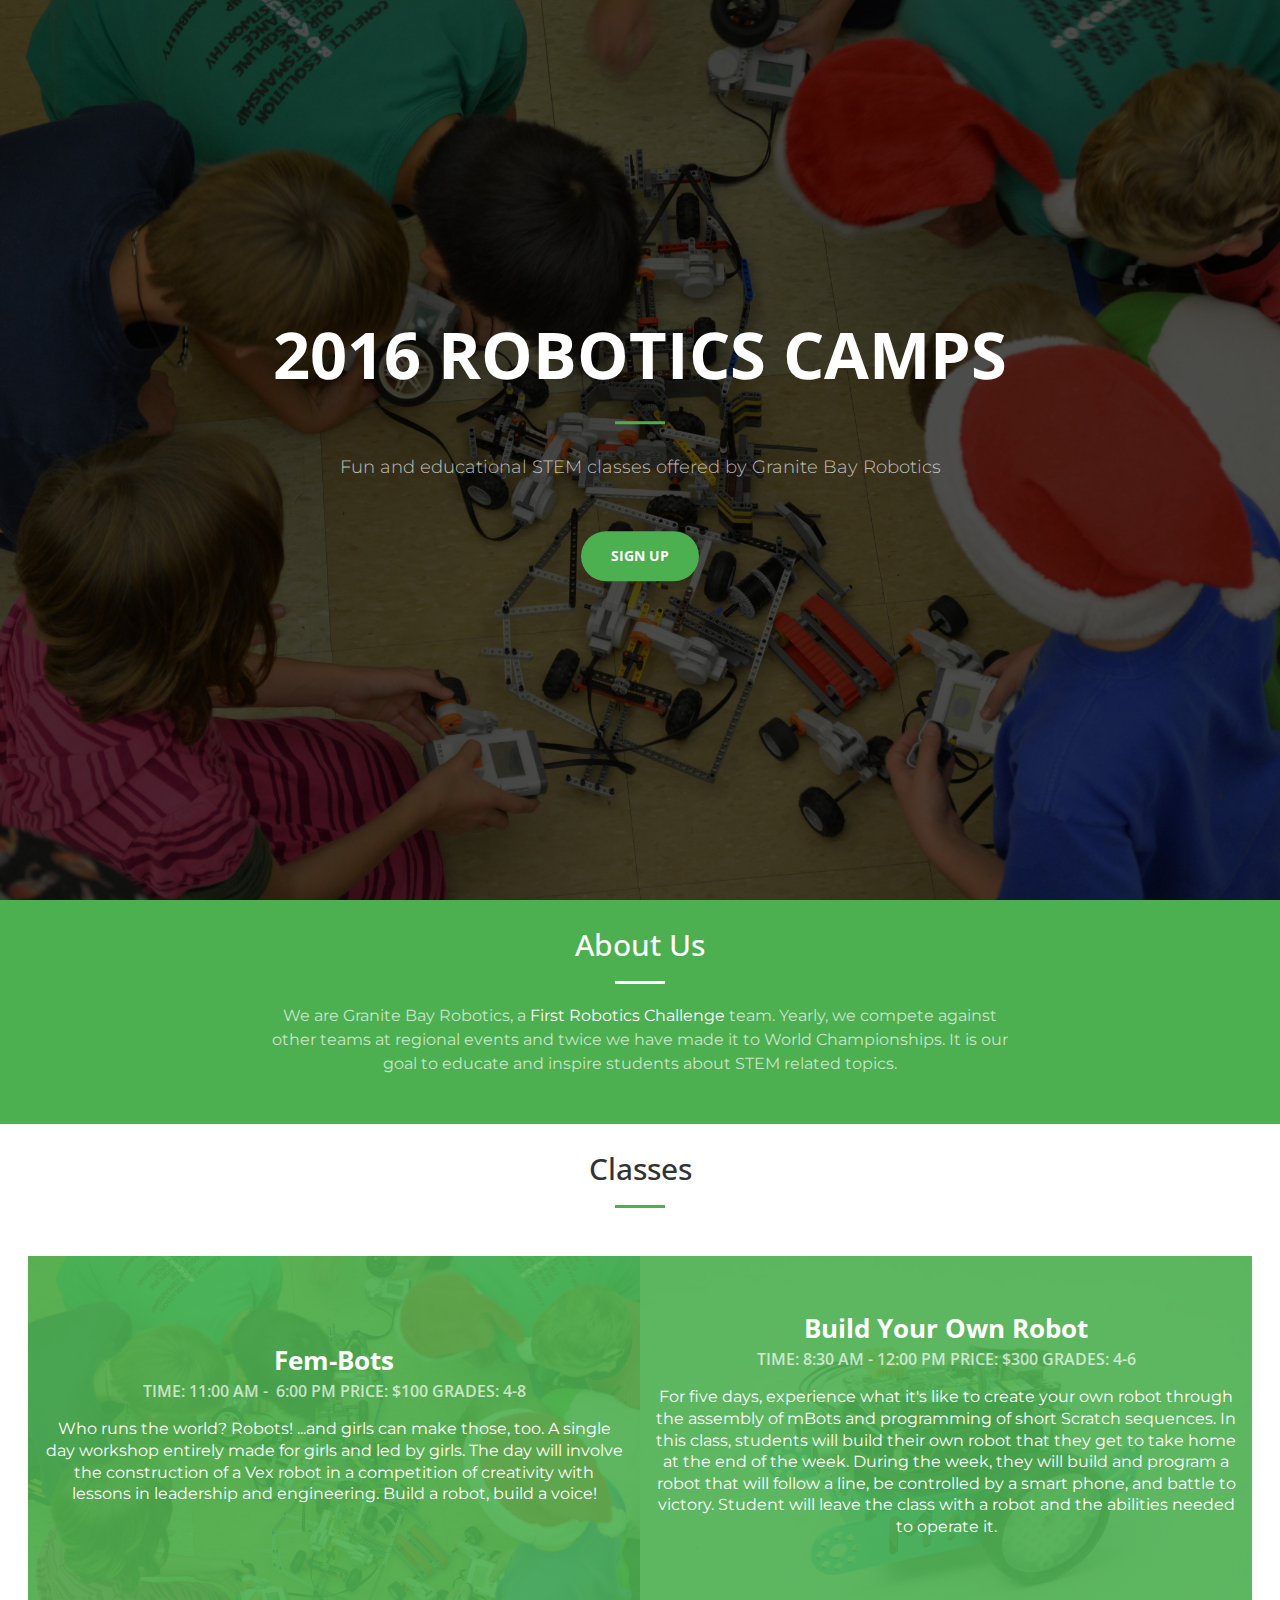
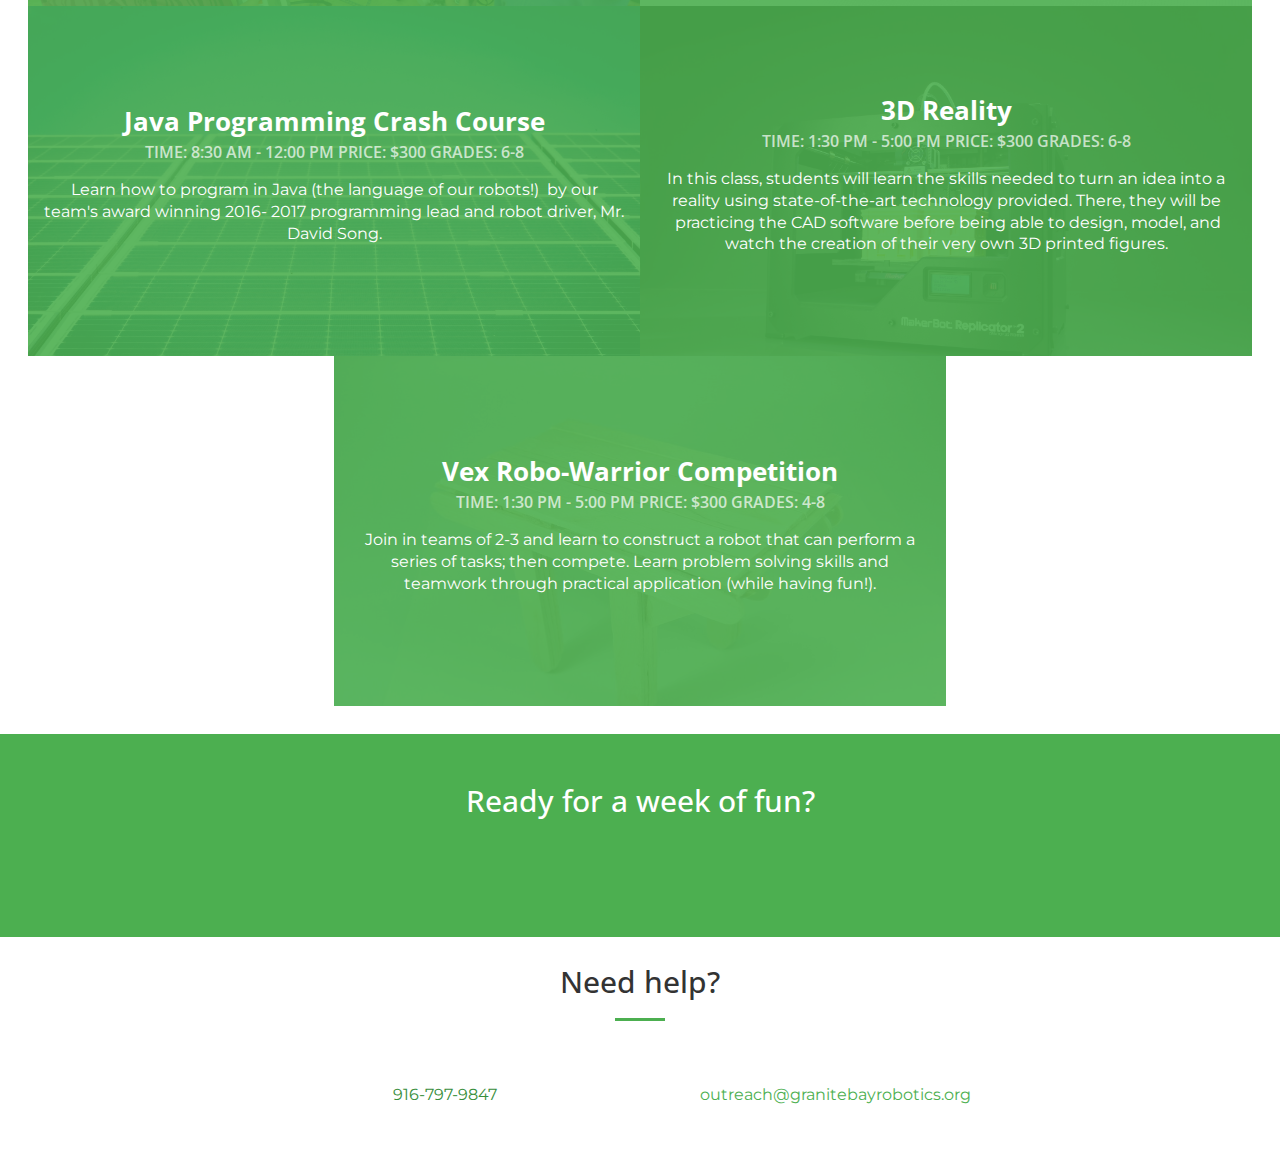
<file: index.html>
<!DOCTYPE html>
<html lang="en">

<head>

    <meta charset="utf-8">
    <meta http-equiv="X-UA-Compatible" content="IE=edge">
    <meta name="viewport" content="width=device-width, initial-scale=1">
    <meta name="description" content="">
    <meta name="author" content="">

    <title>Granite Bay Robotics Classes</title>

    <!-- Bootstrap Core CSS -->
    <link rel="stylesheet" href="css/bootstrap.min.css" type="text/css">

    <!-- Custom Fonts -->
    <link href='http://fonts.googleapis.com/css?family=Open+Sans:300italic,400italic,600italic,700italic,1000italic,400,300,600,700,1000' rel='stylesheet' type='text/css'>
    <link href='http://fonts.googleapis.com/css?family=Merriweather:400,300,300italic,400italic,700,700italic,900,900italic' rel='stylesheet' type='text/css'>
    <link href='http://fonts.googleapis.com/css?family=Montserrat:400,300,300italic,400italic,700,700italic,900,900italic' rel='stylesheet' type='text/css'>
    <link rel="stylesheet" href="font-awesome/css/font-awesome.min.css" type="text/css">

    <!-- Plugin CSS -->
    <link rel="stylesheet" href="css/animate.min.css" type="text/css">

    <!-- Custom CSS -->
    <link rel="stylesheet" href="css/creative.css" type="text/css">

    <!-- HTML5 Shim and Respond.js IE8 support of HTML5 elements and media queries -->
    <!-- WARNING: Respond.js doesn't work if you view the page via file:// -->
    <!--[if lt IE 9]>
        <script src="https://oss.maxcdn.com/libs/html5shiv/3.7.0/html5shiv.js"></script>
        <script src="https://oss.maxcdn.com/libs/respond.js/1.4.2/respond.min.js"></script>
    <![endif]-->

</head>

<body id="page-top">

    <header>
        <div class="header-content">
            <div class="header-content-inner">
                <h1>2016 Robotics Camps</h1>
                <hr>
                <p>Fun and educational STEM classes offered by Granite Bay Robotics</p>
                <a href="signup.html" class="btn btn-primary btn-xl page-scroll">Sign Up</a>
            </div>
        </div>
    </header>

    <section class="bg-primary" id="about">
        <div class="container">
            <div class="row">
                <div class="col-lg-8 col-lg-offset-2 text-center">
                    <h2 class="section-heading">About Us</h2>
                    <hr class="light">
                    <p class="text-faded">We are Granite Bay Robotics, a <a href="http://www.usfirst.org/roboticsprograms/frc" class="frc">First Robotics Challenge</a> team. Yearly, we compete against other teams at regional events and twice we have made it to World Championships. It is our goal to educate and inspire students about STEM related topics.</p>
                    <!--<a href="#" class="btn btn-default btn-xl">Get Started!</a>-->
                </div>
            </div>
        </div>
    </section>

    <section id="services">
        <div class="container">
            <div class="row">
                <div class="col-lg-12 text-center">
                    <h2 class="section-heading">Classes</h2>
                    <hr class="primary">
                </div>
            </div>
        </div>
    </section>

    <section class="no-padding" id="portfolio">
        <div class="container-fluid">
            <div class="row no-gutter">
                <div class="col-lg-6 col-lg-12">
                    <a href="#" class="portfolio-box" onclick="return false;">
                        <img src="img/portfolio/legom.jpg" class="img-responsive" alt="">
                        <div class="portfolio-box-caption">
                            <div class="portfolio-box-caption-content"> 
                                <div class="project-name">
                                    Fem-Bots
                                </div>
                                <div class="project-category text-faded">
				Time: 11:00 AM -  6:00 PM Price: $100 Grades: 4-8
                                </div>
                                <div class="project-desc">
				Who runs the world? Robots! ...and girls can make those, too. A single day workshop entirely made for girls and led by girls. The day will involve the construction of a Vex robot in a competition of creativity with lessons in leadership and engineering. Build a robot, build a voice!		
                                </div>
                            </div>
                        </div>
                    </a>
                </div>
                
                <div class="col-lg-6 col-lg-12">
                    <a href="#" class="portfolio-box" onclick="return false;">
                        <img src="img/portfolio/robot.jpg" class="img-responsive" alt="">
                        <div class="portfolio-box-caption">
                            <div class="portfolio-box-caption-content">
                               <div class="project-name">
                                    Build Your Own Robot
                                </div>
                                <div class="project-category text-faded">
				Time: 8:30 AM - 12:00 PM Price: $300 Grades: 4-6
                                </div>
                                <div class="project-desc">
				For five days, experience what it's like to create your own robot through the assembly of mBots and programming of short Scratch sequences. In this class, students will build their own robot that they get to take home at the end of the week. During the week, they will build and program a robot that will follow a line, be controlled by a smart phone, and battle to victory. Student will leave the class with a robot and the abilities needed to operate it.
                                </div>
                            </div>
                        </div>
                    </a>
                </div>
                <div class="col-lg-6 col-lg-12">
                    <a href="#" class="portfolio-box" onclick="return false;">
                        <img src="img/portfolio/energy.jpg" class="img-responsive" alt="">
                        <div class="portfolio-box-caption">
                            <div class="portfolio-box-caption-content">
                                <div class="project-name">
				Java Programming Crash Course
                                </div>
                                <div class="project-category text-faded">
				Time: 8:30 AM - 12:00 PM Price: $300 Grades: 6-8
                                </div>
                                <div class="project-desc">
				Learn how to program in Java (the language of our robots!)  by our team's award winning 2016- 2017 programming lead and robot driver, Mr. David Song. 
                                </div>
                            </div>
                        </div>
                    </a>
                </div>
                <div class="col-lg-6 col-sm-12">
                    <a href="#" class="portfolio-box" onclick="return false;">
                        <img src="img/portfolio/print.jpg" class="img-responsive" alt="">
                        <div class="portfolio-box-caption">
                            <div class="portfolio-box-caption-content">
                                <div class="project-name">
                                    3D Reality
                                </div>
                                <div class="project-category text-faded">
				Time: 1:30 PM - 5:00 PM Price: $300 Grades: 6-8
                                </div>
                                <div class="project-desc">
				In this class, students will learn the skills needed to turn an idea into a reality using state-of-the-art technology provided. There, they will be  practicing the CAD software before being able to design, model, and watch the creation of their very own 3D printed figures.
				</div>
                            </div>
                        </div>
                    </a>
                </div>
                <div class="col-lg-6 col-sm-12 col-lg-offset-3">
                    <a href="#" class="portfolio-box" onclick="return false;">
                        <img src="img/portfolio/bridge.jpg" class="img-responsive" alt="">
                        <div class="portfolio-box-caption">
                            <div class="portfolio-box-caption-content">
                                <div class="project-name">
				Vex Robo-Warrior Competition
                                </div>
                                <div class="project-category text-faded">
				Time: 1:30 PM - 5:00 PM Price: $300 Grades: 4-8 
                               </div>
                                <div class="project-desc">
				Join in teams of 2-3 and learn to construct a robot that can perform a series of tasks; then compete. Learn problem solving skills and teamwork through practical application (while having fun!).
				</div>
                            </div>
                        </div>
                    </a>
                </div>
                
            </div>
        </div>
    </section>
   
 <aside class="bg-dark">
        <div class="container text-center call">
            <div class="call-to-action">
                <h2>Ready for a week of fun?</h2>
                <a href="signup.html" class="btn btn-default btn-xl wow tada">Sign up Now!</a>
            </div>
        </div>
    </aside>

    <section id="contact">
        <div class="container">
            <div class="row">
                <div class="col-lg-8 col-lg-offset-2 text-center">
                    <h2 class="section-heading">Need help?</h2>
                    <hr class="primary">
                </div>
                <div class="col-lg-4 col-lg-offset-2 text-center">
                    <i class="fa fa-phone fa-3x wow bounceIn"></i>
                    <p id="phonenum">916-797-9847</p>
                </div>
                <div class="col-lg-4 text-center">
                    <i class="fa fa-envelope-o fa-3x wow bounceIn" data-wow-delay=".1s"></i>
                    <p><a href="mailto:outreach@granitebayrobotics.org">outreach@granitebayrobotics.org</a></p>
                </div>
            </div>
        </div>
    </section>

    <!-- jQuery -->
    <script src="js/jquery.js"></script>

    <!-- Bootstrap Core JavaScript -->
    <script src="js/bootstrap.min.js"></script>

    <!-- Plugin JavaScript -->
    <script src="js/jquery.easing.min.js"></script>
    <script src="js/jquery.fittext.js"></script>
    <script src="js/wow.min.js"></script>

    <!-- Custom Theme JavaScript -->
    <script src="js/creative.js"></script>
    <script>
  (function(i,s,o,g,r,a,m){i['GoogleAnalyticsObject']=r;i[r]=i[r]||function(){
  (i[r].q=i[r].q||[]).push(arguments)},i[r].l=1*new Date();a=s.createElement(o),
  m=s.getElementsByTagName(o)[0];a.async=1;a.src=g;m.parentNode.insertBefore(a,$
  })(window,document,'script','//www.google-analytics.com/analytics.js','ga');

  ga('create', 'UA-62683033-1', 'auto');
  ga('send', 'pageview');

</script>

</body>

</html>
</file>
<file: css/creative.css>
html,
body {
    width: 100%;
    height: 100%;
}

body {
    font-family:Montserrat, Merriweather,'Helvetica Neue',Arial,sans-serif;
}

hr {
    max-width: 50px;
    border-color: #4CAF50;
    border-width: 3px;
}

hr.light {
    border-color: #fff;
}

a {
    color: #4CAF50;
    -webkit-transition: all .35s;
    -moz-transition: all .35s;
    transition: all .35s;
}

a:hover,
a:focus {
    color: #eb3812;
}

h1,
h2,
h3,
h4,
h5,
h6 {
    font-family: 'Open Sans','Helvetica Neue',Arial,sans-serif;
}

p {
    margin-bottom: 20px;
    font-size: 16px;
    line-height: 1.5;
}

.bg-primary {
    background-color: #4CAF50;
}

.bg-dark {
    color: #fff;
    background-color: #222;
}

.text-faded {
    color: rgba(255,255,255,.7);
}

section {
    padding: 2em 0;
}

aside {
    padding: 50px 0;
}

.no-padding {
    padding: 0;
}


header {
    position: relative;
    width: 100%;
    min-height: auto;
    text-align: center;
    color: #fff;
    background-image: url(../img/header1.jpg);
    background-position: center;
    -webkit-background-size: cover;
    -moz-background-size: cover;
    background-size: cover;
    -o-background-size: cover;
}

header .header-content {
    position: relative;
    width: 100%;
    padding: 100px 15px;
    text-align: center;
}

header .header-content .header-content-inner h1 {
    margin-top: 0;
    margin-bottom: 0;
    text-transform: uppercase;
    font-weight: 700;
}

header .header-content .header-content-inner hr {
    margin: 30px auto;
}

header .header-content .header-content-inner p {
    margin-bottom: 50px;
    font-size: 16px;
    font-weight: 300;
    color: rgba(255,255,255,.7);
}

@media(min-width:768px) {
    header {
        min-height: 100%;
    }

    header .header-content {
        position: absolute;
        top: 50%;
        padding: 0 50px;
        -webkit-transform: translateY(-50%);
        -ms-transform: translateY(-50%);
        transform: translateY(-50%);
    }

    header .header-content .header-content-inner {
        margin-right: auto;
        margin-left: auto;
        max-width: 1000px;
    }

    header .header-content .header-content-inner p {
        margin-right: auto;
        margin-left: auto;
        max-width: 80%;
        font-size: 18px;
    }
}

.section-heading {
    margin-top: 0;
}

.service-box {
    margin: 50px auto 0;
    max-width: 400px;
}

@media(min-width:992px) {
    .service-box {
        margin: 20px auto 0;
    }
}

.service-box p {
    margin-bottom: 0;
}

.portfolio-box {
    display: block;
    position: relative;
    margin: 0 auto;
    /*max-width: 650px;*/
    max-height:350px;
    overflow:hidden;
}

.portfolio-box .portfolio-box-caption {
    display: block;
    position: absolute;
    bottom: 0;
    width: 100%;
    height: 100%;
    text-align: center;
    color: #fff;
    background: rgba(76,175,80,.9);
    -webkit-transition: all .35s;
    -moz-transition: all .35s;
    transition: all .35s;
}

.portfolio-box .portfolio-box-caption .portfolio-box-caption-content {
    position: absolute;
    top: 50%;
    width: 100%;
    text-align: center;
    transform: translateY(-50%);
}

.portfolio-box .portfolio-box-caption .portfolio-box-caption-content .project-category,
.portfolio-box .portfolio-box-caption .portfolio-box-caption-content .project-name {
    padding: 0 15px;
    font-family: 'Open Sans','Helvetica Neue',Arial,sans-serif;
}
.project-name{
    line-height:150%;
}
.project-category{
    line-height:140%;
}
.project-desc{
    padding:.5em;
    line-height:135%;
}
.portfolio-box-caption-content{
    padding-top:.5em;
    padding-bottom:.5em;
}
.portfolio-box-caption{
    opacity: 1;
}
.portfolio-box .portfolio-box-caption .portfolio-box-caption-content .project-category {
    text-transform: uppercase;
    font-size: 14px;
    font-weight: 600;
}

.portfolio-box .portfolio-box-caption .portfolio-box-caption-content .project-name .project-desc{
    font-size: 18px;
}

.portfolio-box:hover .portfolio-box-caption {
    opacity: 1;
}

@media(min-width:768px) {
    .portfolio-box .portfolio-box-caption .portfolio-box-caption-content .project-category {
        font-size: 16px;
    }

    .portfolio-box .portfolio-box-caption .portfolio-box-caption-content{
        font-size: 22px;
    }
    .project-name{
        font-size:26px;
        font-weight:bold;
    }
    #portfolio{
        padding:0em 2em 2em 2em;
    }
    .portfolio-box-caption{
        opacity:1;
    }
    .project-desc{
        font-size:16px;
        padding:1em;
    }
    .portfolio-box{
        margin:0;
    }
   
    .portfolio-box-caption-content{
        padding-top:1em;
        padding-bottom:1em;
    }
}

.call-to-action h2 {
    margin: 0 auto 20px;
}

.text-primary {
    color: #4CAF50;
}

.no-gutter > [class*=col-] {
    padding-right: 0;
    padding-left: 0;
}

.btn-default {
    border-color: #fff;
    color: #222;
    background-color: #fff;
    -webkit-transition: all .35s;
    -moz-transition: all .35s;
    transition: all .35s;
}

.btn-default:hover,
.btn-default:focus,
.btn-default.focus,
.btn-default:active,
.btn-default.active,
.open > .dropdown-toggle.btn-default {
    border-color: #ededed;
    color: #222;
    background-color: #f2f2f2;
}

.btn-default:active,
.btn-default.active,
.open > .dropdown-toggle.btn-default {
    background-image: none;
}

.btn-default.disabled,
.btn-default[disabled],
fieldset[disabled] .btn-default,
.btn-default.disabled:hover,
.btn-default[disabled]:hover,
fieldset[disabled] .btn-default:hover,
.btn-default.disabled:focus,
.btn-default[disabled]:focus,
fieldset[disabled] .btn-default:focus,
.btn-default.disabled.focus,
.btn-default[disabled].focus,
fieldset[disabled] .btn-default.focus,
.btn-default.disabled:active,
.btn-default[disabled]:active,
fieldset[disabled] .btn-default:active,
.btn-default.disabled.active,
.btn-default[disabled].active,
fieldset[disabled] .btn-default.active {
    border-color: #fff;
    background-color: #fff;
}

.btn-default .badge {
    color: #fff;
    background-color: #222;
}

.btn-primary {
    border-color: #4CAF50;
    color: #fff;
    background-color: #4CAF50;
    -webkit-transition: all .35s;
    -moz-transition: all .35s;
    transition: all .35s;
}

.btn-primary:hover,
.btn-primary:focus,
.btn-primary.focus,
.btn-primary:active,
.btn-primary.active,
.open > .dropdown-toggle.btn-primary {
    border-color: #ed431f;
    color: #fff;
    background-color: #ee4b28;
}

.btn-primary:active,
.btn-primary.active,
.open > .dropdown-toggle.btn-primary {
    background-image: none;
}

.btn-primary.disabled,
.btn-primary[disabled],
fieldset[disabled] .btn-primary,
.btn-primary.disabled:hover,
.btn-primary[disabled]:hover,
fieldset[disabled] .btn-primary:hover,
.btn-primary.disabled:focus,
.btn-primary[disabled]:focus,
fieldset[disabled] .btn-primary:focus,
.btn-primary.disabled.focus,
.btn-primary[disabled].focus,
fieldset[disabled] .btn-primary.focus,
.btn-primary.disabled:active,
.btn-primary[disabled]:active,
fieldset[disabled] .btn-primary:active,
.btn-primary.disabled.active,
.btn-primary[disabled].active,
fieldset[disabled] .btn-primary.active {
    border-color: #4CAF50;
    background-color: #4CAF50;
}

.btn-primary .badge {
    color: #4CAF50;
    background-color: #fff;
}

.btn {
    border: 0;
    border-radius: 300px;
    text-transform: uppercase;
    font-family: 'Open Sans','Helvetica Neue',Arial,sans-serif;
    font-weight: 700;
}

.btn-xl {
    padding: 15px 30px;
}

::-moz-selection {
    text-shadow: none;
    color: #fff;
    background: #222;
}

::selection {
    text-shadow: none;
    color: #fff;
    background: #222;
}

img::selection {
    color: #fff;
    background: 0 0;
}

img::-moz-selection {
    color: #fff;
    background: 0 0;
}

body {
    webkit-tap-highlight-color: #222;
}

.bg-dark{
    background-color:#4CAF50;
}
#services{
    padding-bottom:none;
}
#portfolio{
        padding:none;
    }
.agenda-table{
    padding:1em 2em 1em 2em;
    
}
th{
    color:#388E3C;
}
.frc{
    color:white;
    
}
.frc:hover{
    cursor:pointer;
    color:white;
    text-decoration:none;
    transition:none;
}
.table-responsive
{
    overflow-x: auto;
}
#phonenum{
    color:#388E3C;
}
</file>
